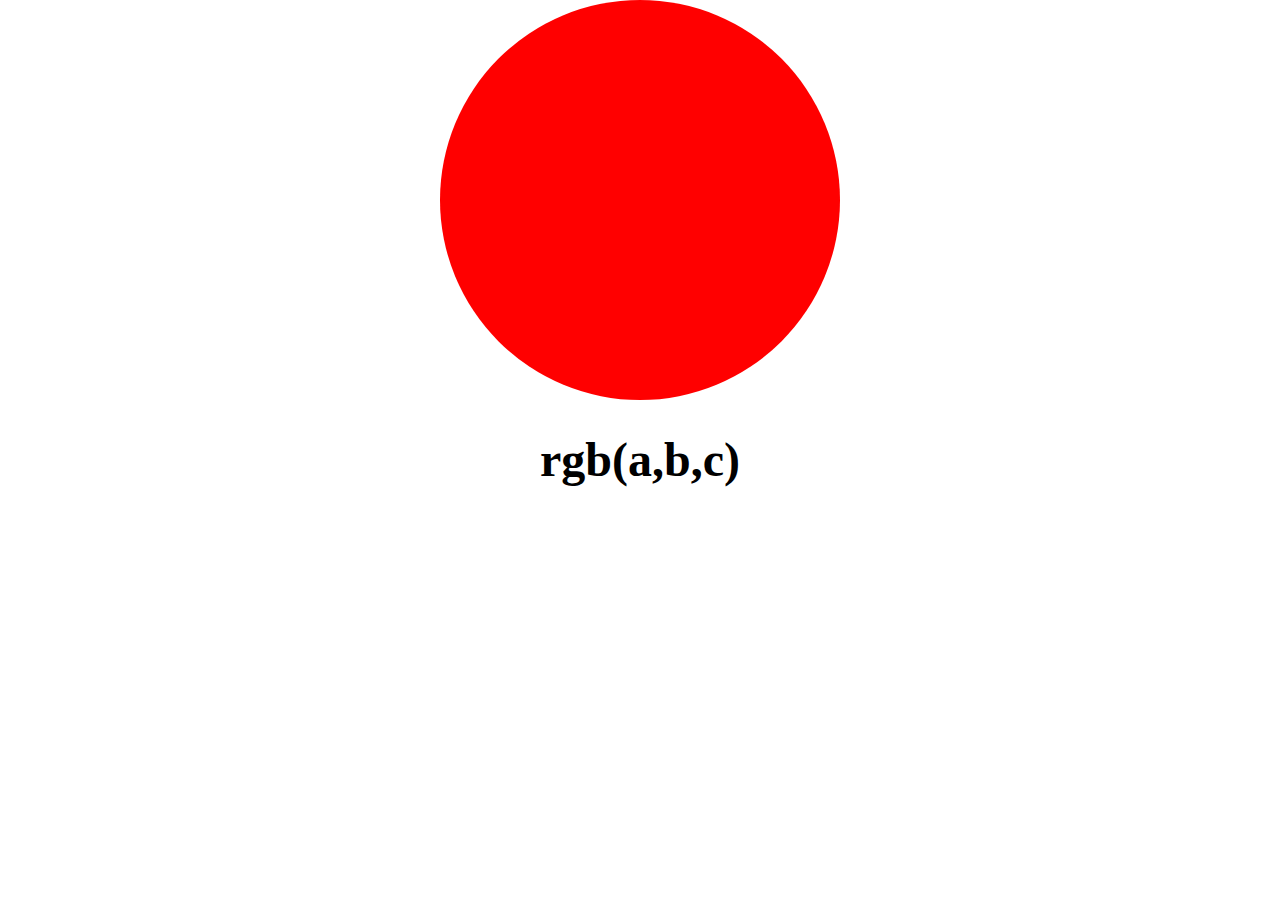
<file: Background-changer/index.html>
<!DOCTYPE html>
<html lang="en">
<head>
    <meta charset="UTF-8">
    <meta http-equiv="X-UA-Compatible" content="IE=edge">
    <meta name="viewport" content="width=device-width, initial-scale=1.0">
    <title>Background-Changer</title>
    <link rel="stylesheet" href="./styles.css">
    <script src="./script.js" defer></script>
</head>
<body>
    <section class="parent">
        <div class="changer"></div>
        <div class="shower">
            <h1>rgb(a,b,c)</h1>
        </div>
    </section>
</body>
</html>
</file>
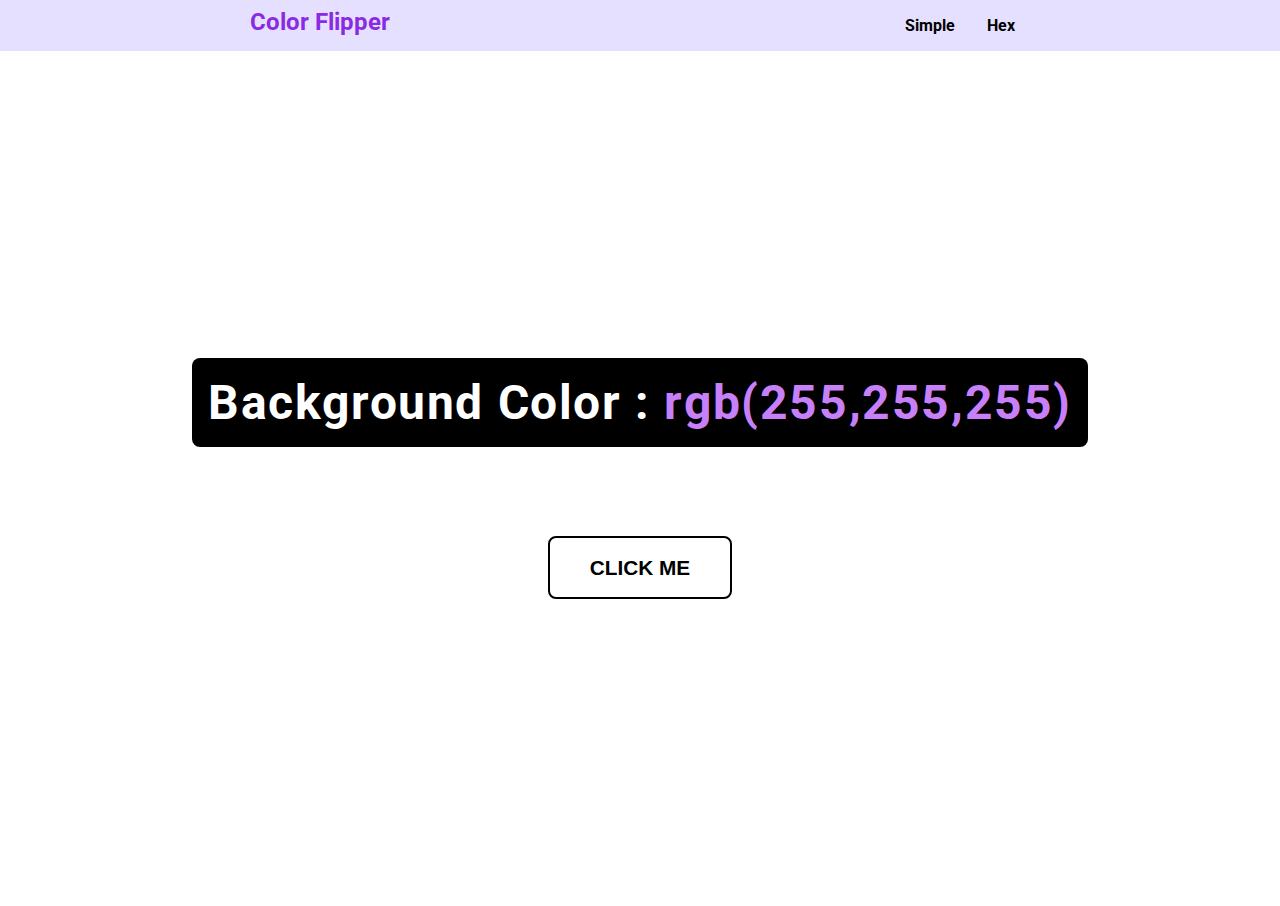
<file: Color-Flipper/index.html>
<!DOCTYPE html>
<html lang="en">
<head>
    <meta charset="UTF-8">
    <meta http-equiv="X-UA-Compatible" content="IE=edge">
    <meta name="viewport" content="width=device-width, initial-scale=1.0">
    <link rel="stylesheet" href="./styles.css">
    <script src="./app.js" defer></script>
    <title>Color-Fliper</title>
</head>
<body>
    <div>
        <nav class="navbar">
            <h2>Color Flipper</h2>
            <ul class="nav-links">
                <li><a href="./index.html">Simple</a></li>
                <li><a href="./hex.html">Hex</a></li>
            </ul>
        </nav>
    </div>
    <main>
        <div class="container">
            <h1>Background Color : <span class="colors">Rgb(255,255,255)</span></h1>
            <button>Click Me</button>
        </div>
    </main>
</body>
</html>
</file>
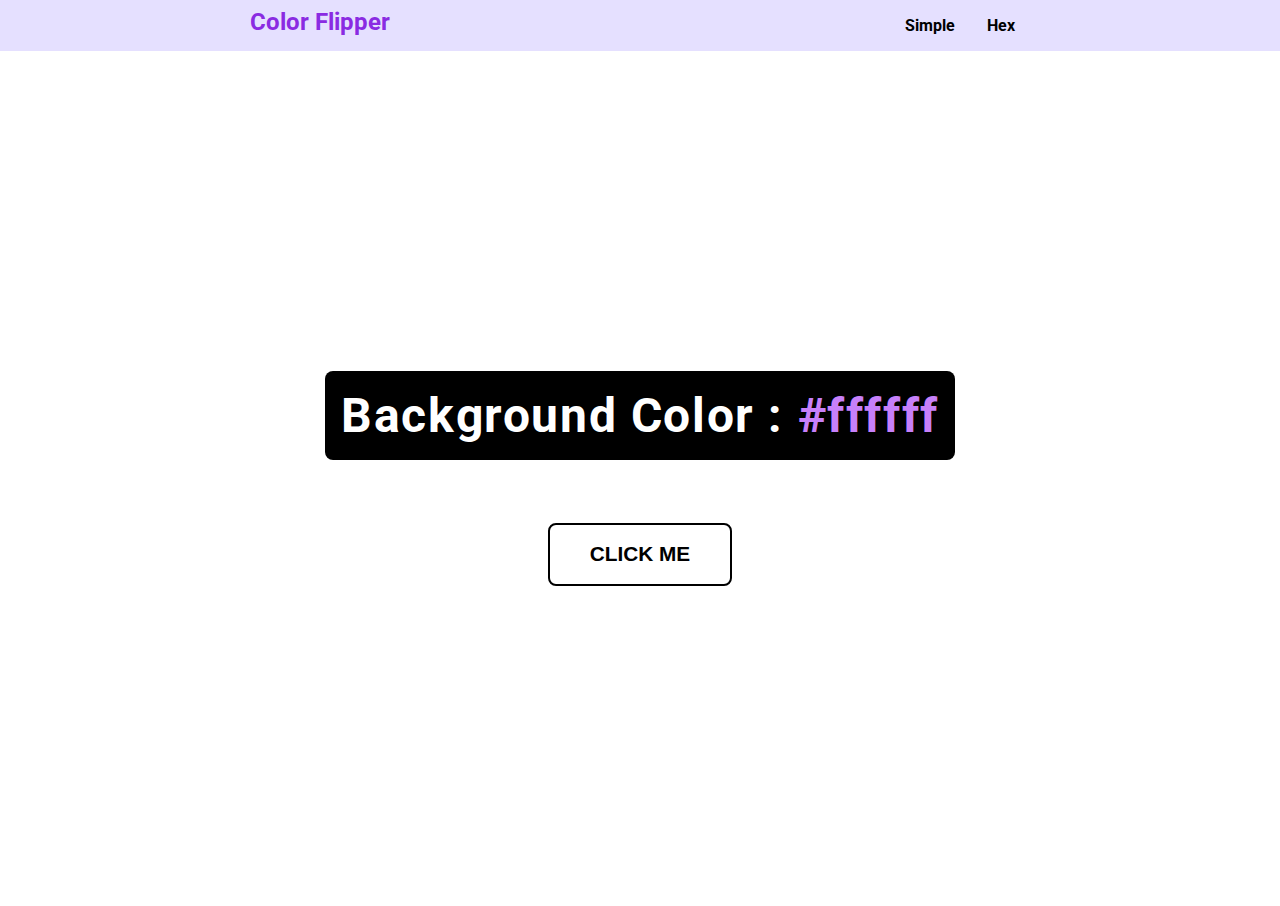
<file: Color-Flipper/hex.html>
<!DOCTYPE html>
<html lang="en">
<head>
    <meta charset="UTF-8">
    <meta http-equiv="X-UA-Compatible" content="IE=edge">
    <meta name="viewport" content="width=device-width, initial-scale=1.0">
    <link rel="stylesheet" href="./styles.css">
    <script src="./hex.js" defer></script>
    <title>Color-Fliper</title>
</head>
<body>
    <div>
        <nav class="navbar">
            <h2>Color Flipper</h2>
            <ul class="nav-links">
                <li><a href="./index.html">Simple</a></li>
                <li><a href="./hex.html">Hex</a></li>
            </ul>
        </nav>
    </div>
    <main>
        <div class="container">
            <h1>Background Color : <span class="colors">#ffffff</span></h1>
            <button>Click Me</button>
        </div>
    </main>
</body>
</html>
</file>
<file: Background-changer/styles.css>
body {
    margin:0;
    padding:0;
    box-sizing: border-box;
    display:flex;
    align-items: center;
    justify-content: center;
}

.changer {
    background-color:red;
    width:25rem;
    height:25rem;
    border-radius:50%;
}
.shower{
    display:flex;
    align-items: center;
    justify-content: center;
}
h1{
    font-size: 3rem;
}
</file>
<file: Color-Flipper/styles.css>
@import url("https://fonts.googleapis.com/css?family=Open+Sans|Roboto:400,700&display=swap");


*,
::after,
::before{
    margin:0;
    padding:0;
    box-sizing: border-box;
}

.navbar{
    display:flex;
    width:100vw;
    justify-content: space-around;
    padding:.5rem 0;
    background-color: #E5E0FF;
    font-family: "Roboto", sans-serif;
}
.navbar h2{
    color:blueviolet
}
.nav-links{
    display:flex;
    list-style:none;
}
.nav-links a{
    text-decoration: none;
    font-weight:bold;
    color:#000000;
    
}
.nav-links li{
    margin:.5rem 1rem;
}
main{
    font-family:"Roboto",sans-serif;
    display: flex;
    justify-content: center;
    align-items: center;
    flex-direction: column;
    height:95vh;
    text-align: center;
    text-transform: capitalize;
}

main span{
    text-transform:lowercase;
}
h1{
    letter-spacing: 0.1rem;
    font-size:3rem;
    background-color: black;
    color:#ffffff;
    padding:1rem;
    border-radius:.5rem
}
h1 span{
    color:#C780FA;
}

main button{
    padding:1.1rem 2.5rem;
    border: 2px solid black;
    border-radius:.5rem;
    font-weight: bold;
    font-size: 1.3rem;
    text-transform: uppercase;
    background: transparent;
    margin-top:10%;
    transition-duration: 800ms;
}

main button:hover{
    background-color: #000000;
    color:#ffffff;
}
</file>
